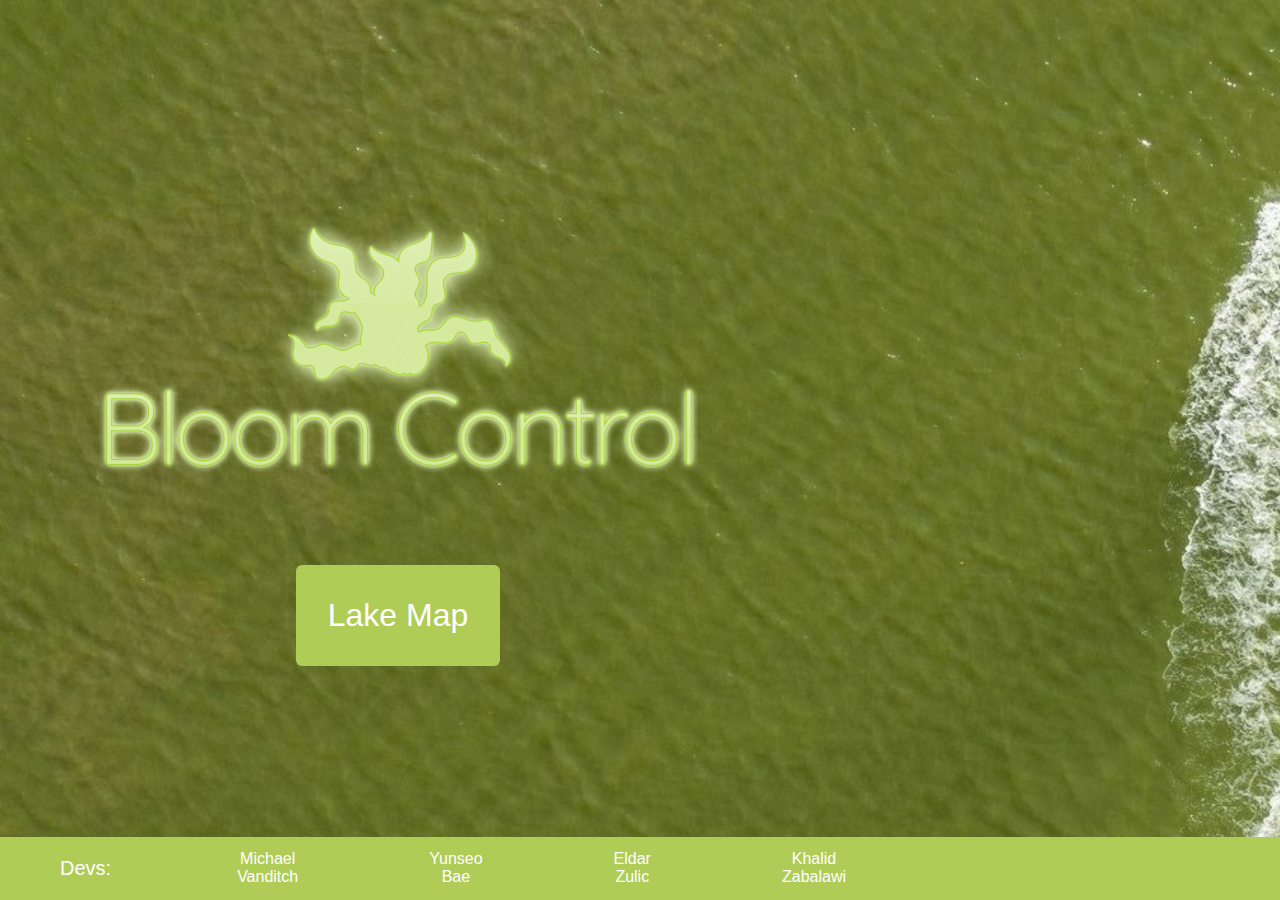
<file: index.html>
<!DOCTYPE html>
<html lang="en">
<head>
  <meta charset="UTF-8">
  <meta name="viewport" content="width=device-width, initial-scale=1.0">
  <title>Homepage</title>
  <link rel="stylesheet" type="text/css" href="homestyle.css"/>
  <link rel="shortcut icon" type="image/png" href="favicon.png"/>
</head>
<style>
  .contentbutton{
  border-radius: 6px;
  padding: 32px 32px;
  background-color: #afcc57;
  border: none;
  color: white;
  text-align: center;
  display: inline-block;
  font-size: 32px;
  margin: 0px;
  transition-duration: 0.4s;
  cursor: pointer;
  
}
.contentbutton:hover {
  background-color: #bae634;
  color: white;
  border-radius: 12px;
  box-shadow: 0 12px 16px 0 rgba(0,0,0,0.24), 0 17px 50px 0 rgba(0,0,0,0.19);
  }

  .contactbutton:hover {
  background-color: #bae634;
  color: white;
}
  .contactbutton {
  border-radius: 3px;
  padding: 10px 64px;
  background-color: #afcc57;
  border: none;
  color: white;
  text-align: center;
  display: inline-block;
  font-size: 16px;
  margin: 0px;
  transition-duration: 0.4s;
  cursor: pointer;
}
</style>
<body>
  <div id="container">
    <div id="header">
      <img src="title.png" alt="Title">
    </div>
    <div id="content">
      <a href="Map.html"><button class="contentbutton">Lake Map</button></a>  
    </div>
  </div>
</div>

  <div id="footer">
    <div id="contactus">
      <p>Devs:</p>
    </div>
    <div id="contactinfo">
      <table>
        <tr>
          <th><a href="https://github.com/VanDitcher" target="_blank"><button class="contactbutton">Michael Vanditch</button></a></th>
          <th><a href="https://github.com/pbbblo" target="_blank"><button class="contactbutton">Yunseo Bae</button></a></th>
          <th><a href="https://github.com/EldarZulic03" target="_blank"><button class="contactbutton">Eldar Zulic</button></a></th>
          <th><a href="https://github.com/hikarusadashi" target="_blank"><button class="contactbutton">Khalid Zabalawi</button></a></th>
        </tr>
      </table>
    </div>
  </div>
</body>
</html>
</file>
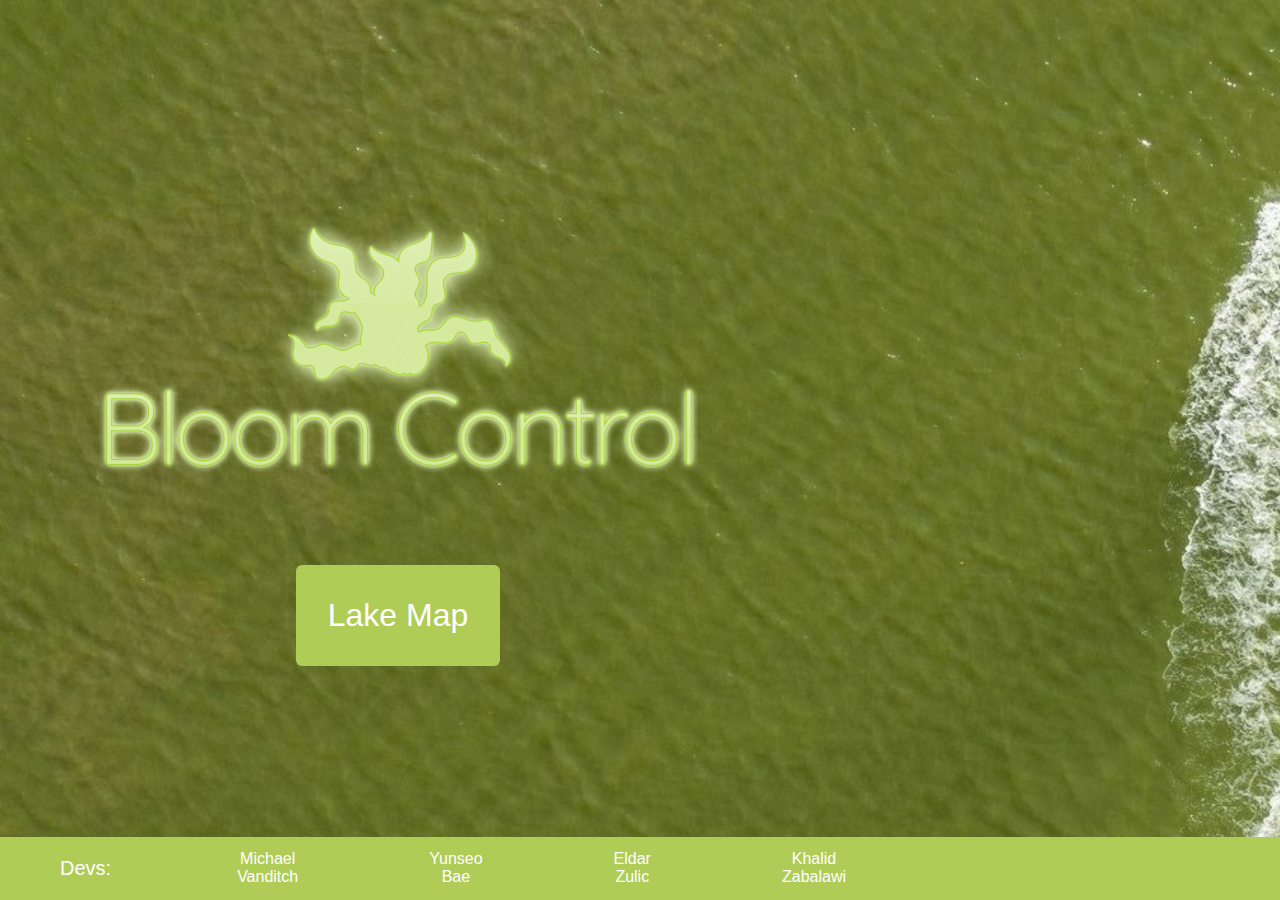
<file: docs/index.html>
<!DOCTYPE html>
<html lang="en">
<head>
  <meta charset="UTF-8">
  <meta name="viewport" content="width=device-width, initial-scale=1.0">
  <title>Bloom Control</title>
  <link rel="stylesheet" type="text/css" href="homestyle.css"/>
  <link rel="shortcut icon" type="image/png" href="favicon.png"/>
</head>
<style>
  .contentbutton{
  border-radius: 6px;
  padding: 32px 32px;
  background-color: #afcc57;
  border: none;
  color: white;
  text-align: center;
  display: inline-block;
  font-size: 32px;
  margin: 0px;
  transition-duration: 0.4s;
  cursor: pointer;
  
}
.contentbutton:hover {
  background-color: #bae634;
  color: white;
  border-radius: 12px;
  box-shadow: 0 12px 16px 0 rgba(0,0,0,0.24), 0 17px 50px 0 rgba(0,0,0,0.19);
  }

  .contactbutton:hover {
  background-color: #bae634;
  color: white;
}
  .contactbutton {
  border-radius: 3px;
  padding: 10px 64px;
  background-color: #afcc57;
  border: none;
  color: white;
  text-align: center;
  display: inline-block;
  font-size: 16px;
  margin: 0px;
  transition-duration: 0.4s;
  cursor: pointer;
}
</style>
<body>
  <div id="container">
    <div id="header">
      <img src="title.png" alt="Title">
    </div>
    <div id="content">
      <a href="Map.html"><button class="contentbutton">Lake Map</button></a>  
    </div>
  </div>
</div>

  <div id="footer">
    <div id="contactus">
      <p>Devs:</p>
    </div>
    <div id="contactinfo">
      <table>
        <tr>
          <th><a href="https://github.com/VanDitcher" target="_blank"><button class="contactbutton">Michael Vanditch</button></a></th>
          <th><a href="https://github.com/pbbblo" target="_blank"><button class="contactbutton">Yunseo Bae</button></a></th>
          <th><a href="https://github.com/EldarZulic03" target="_blank"><button class="contactbutton">Eldar Zulic</button></a></th>
          <th><a href="https://github.com/hikarusadashi" target="_blank"><button class="contactbutton">Khalid Zabalawi</button></a></th>
        </tr>
      </table>
    </div>
  </div>
</body>
</html>
</file>
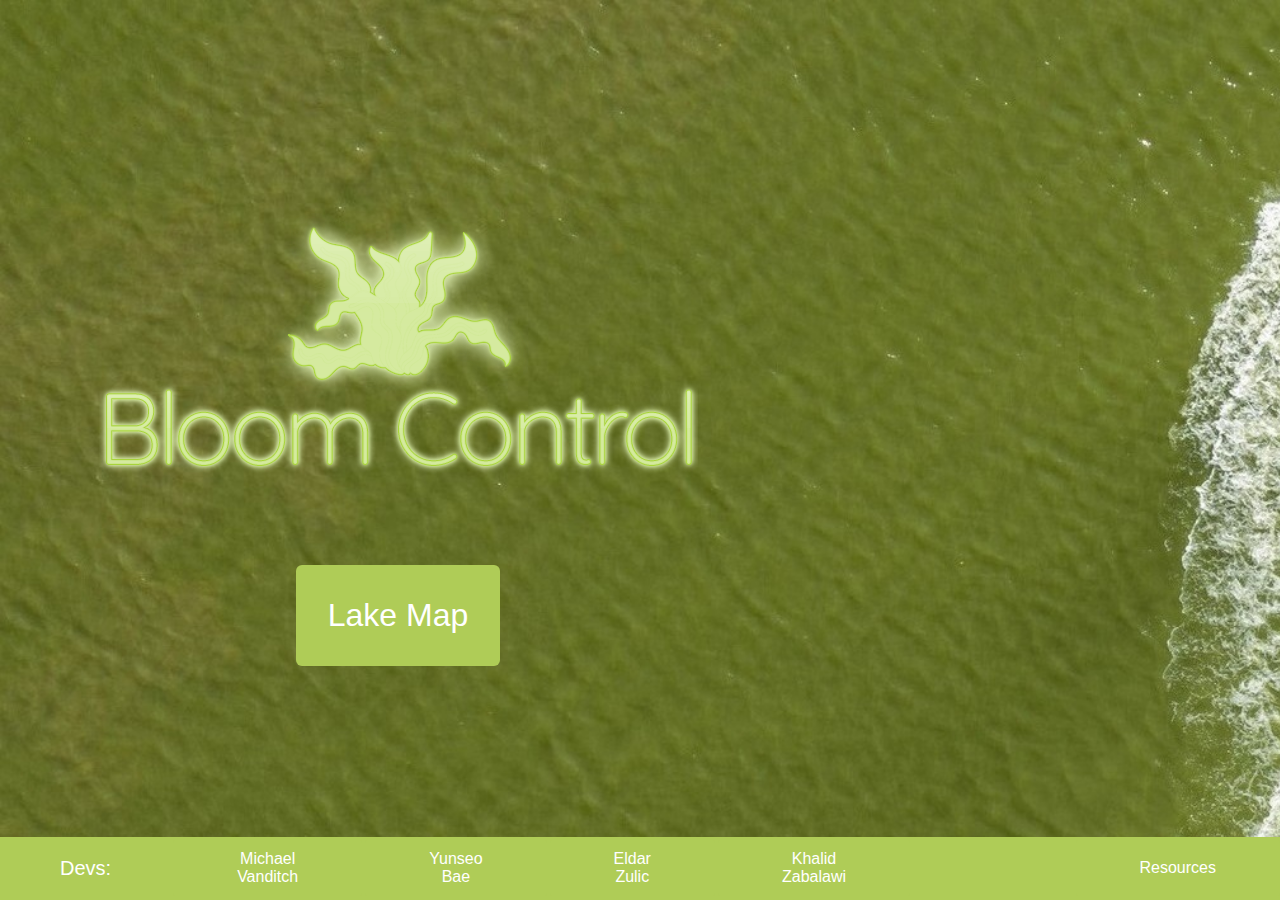
<file: homepage/index.html>
<!DOCTYPE html>
<html lang="en">
<head>
  <meta charset="UTF-8">
  <meta name="viewport" content="width=device-width, initial-scale=1.0">
  <title>Homepage</title>
  <link rel="stylesheet" type="text/css" href="style.css"/>
</head>
<style>
  .contentbutton{
  border-radius: 6px;
  padding: 32px 32px;
  background-color: #afcc57;
  border: none;
  color: white;
  text-align: center;
  display: inline-block;
  font-size: 32px;
  margin: 0px;
  transition-duration: 0.4s;
  cursor: pointer;
  
}
.contentbutton:hover {
  background-color: #bae634;
  color: white;
  border-radius: 12px;
  box-shadow: 0 12px 16px 0 rgba(0,0,0,0.24), 0 17px 50px 0 rgba(0,0,0,0.19);
  }

  .contactbutton:hover {
  background-color: #bae634;
  color: white;
}
  .contactbutton {
  border-radius: 3px;
  padding: 10px 64px;
  background-color: #afcc57;
  border: none;
  color: white;
  text-align: center;
  display: inline-block;
  font-size: 16px;
  margin: 0px;
  transition-duration: 0.4s;
  cursor: pointer;
}
.linksbutton:hover {
  background-color: #bae634;
  color: white;
}

.linksbutton {
  border-radius: 3px;
  border: none;
  position: absolute;
  transition-duration: 0.4s;
  top: 3px;
  right: 0;
  background-color: #afcc57; 
  color: white; 
  font-size: 16px;
  padding: 19px 64px;
  cursor: pointer;
}
</style>
<body>
  <div id="container">
    <div id="header">
      <img src="title.png" alt="Title">
    </div>
    <div id="content">
      <a href="mappage/Map.html"><button class="contentbutton">Lake Map</button></a>  
    </div>
  </div>
</div>

  <div id="footer">
    <div id="contactus">
      <p>Devs:</p>
    </div>
    <div id="contactinfo">
      <table>
        <tr>
          <th><a href="https://github.com/VanDitcher" target="_blank"><button class="contactbutton">Michael Vanditch</button></a></th>
          <th><a href="https://github.com/pbbblo" target="_blank"><button class="contactbutton">Yunseo Bae</button></a></th>
          <th><a href="https://github.com/EldarZulic03" target="_blank"><button class="contactbutton">Eldar Zulic</button></a></th>
          <th><a href="https://github.com/hikarusadashi" target="_blank"><button class="contactbutton">Khalid Zabalawi</button></a></th>
        </tr>
      </table>
      <a href="https://github.com/hikarusadashi" target="_blank"><button class="linksbutton">Resources</button></a>
    </div>
  </div>
</body>
</html>
</file>
<file: homestyle.css>
body{ font-family: Helvetica;
  background-image: url("homebackground.jpg");
  background-attachment: fixed;
  background-size: cover;
  background-position: 0px 0px;
  background-repeat: no-repeat;
}

#container {
  width: 1300px;
  margin-left: auto;
  margin-right: auto;
  margin-top: 200px;
}

#content {
  padding: 10px;
  margin-left: auto;
  margin-right: auto;
  text-align: center;
  white-space: nowrap;
  margin-right: 40%;

}

#header {

  color: #afcc57;
  text-align: center;
  font-size: 40px;
  margin-bottom: 60px;
  margin-right: 40%;
}
#footer {
  background-color: #afcc57;
  position: fixed;
  bottom: 0;
  left: 0;
  width:100%
}
#table, th{
  width: 10px;
  text-align: left;
  padding-left: 0px;

}
#contactus {
  margin-left: 60px;
  margin-right: 60px;
  color: white;
  font-size: 20px;
  float: left;
}
</file>
<file: docs/homestyle.css>
body{ font-family: Helvetica;
  background-image: url("homebackground.jpg");
  background-attachment: fixed;
  background-size: cover;
  background-position: 0px 0px;
  background-repeat: no-repeat;
}

#container {
  width: 1300px;
  margin-left: auto;
  margin-right: auto;
  margin-top: 200px;
}

#content {
  padding: 10px;
  margin-left: auto;
  margin-right: auto;
  text-align: center;
  white-space: nowrap;
  margin-right: 40%;

}

#header {

  color: #afcc57;
  text-align: center;
  font-size: 40px;
  margin-bottom: 60px;
  margin-right: 40%;
}
#footer {
  background-color: #afcc57;
  position: fixed;
  bottom: 0;
  left: 0;
  width:100%
}
#table, th{
  width: 10px;
  text-align: left;
  padding-left: 0px;

}
#contactus {
  margin-left: 60px;
  margin-right: 60px;
  color: white;
  font-size: 20px;
  float: left;
}
</file>
<file: homepage/style.css>
body{ font-family: Helvetica;
  background-image: url("homebackground.jpg");
  background-attachment: fixed;
  background-size: cover;
  background-position: 0px 0px;
  background-repeat: no-repeat;
}

#container {
  width: 1300px;
  margin-left: auto;
  margin-right: auto;
  margin-top: 200px;
}

#content {
  padding: 10px;
  margin-left: auto;
  margin-right: auto;
  text-align: center;
  white-space: nowrap;
  margin-right: 40%;

}

#header {

  color: #afcc57;
  text-align: center;
  font-size: 40px;
  margin-bottom: 60px;
  margin-right: 40%;
}
#footer {
  background-color: #afcc57;
  position: fixed;
  bottom: 0;
  left: 0;
  width:100%
}
#table, th{
  width: 10px;
  text-align: left;
  padding-left: 0px;

}
#contactus {
  margin-left: 60px;
  margin-right: 60px;
  color: white;
  font-size: 20px;
  float: left;
}
</file>
